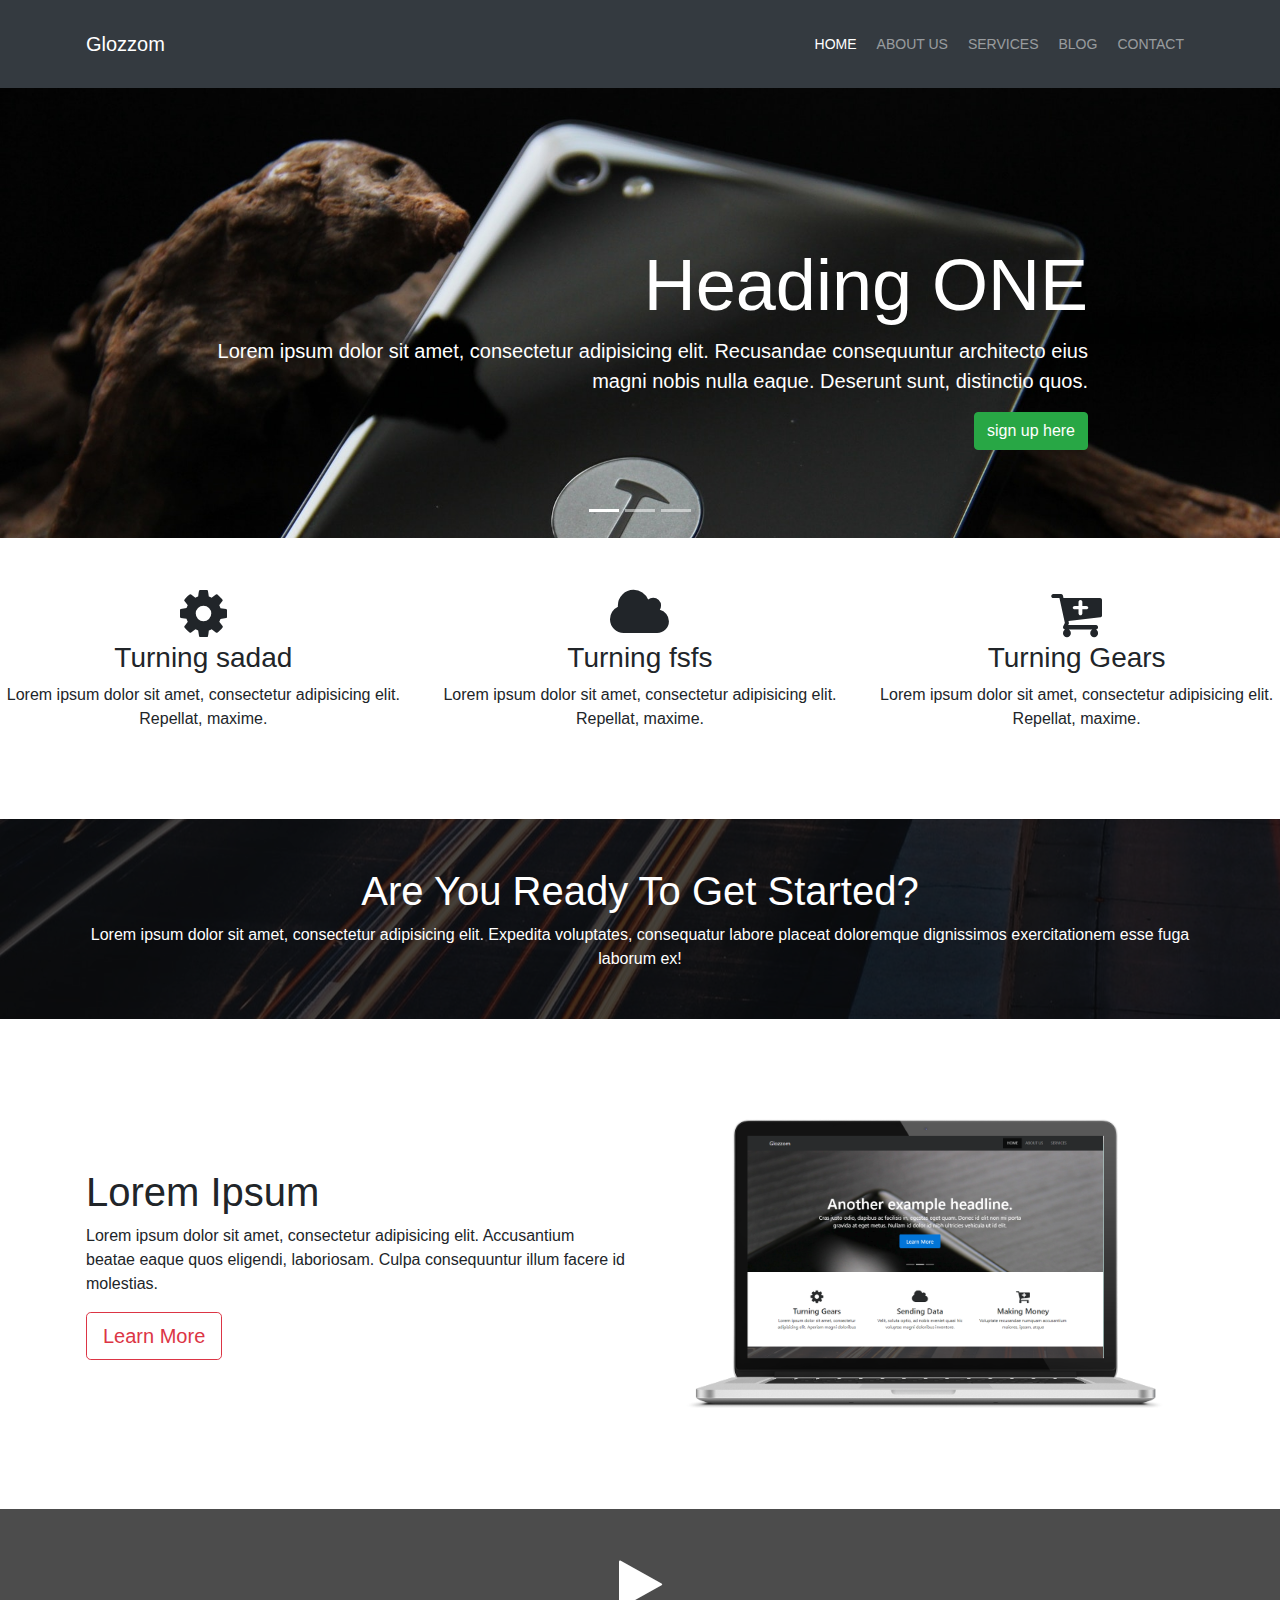
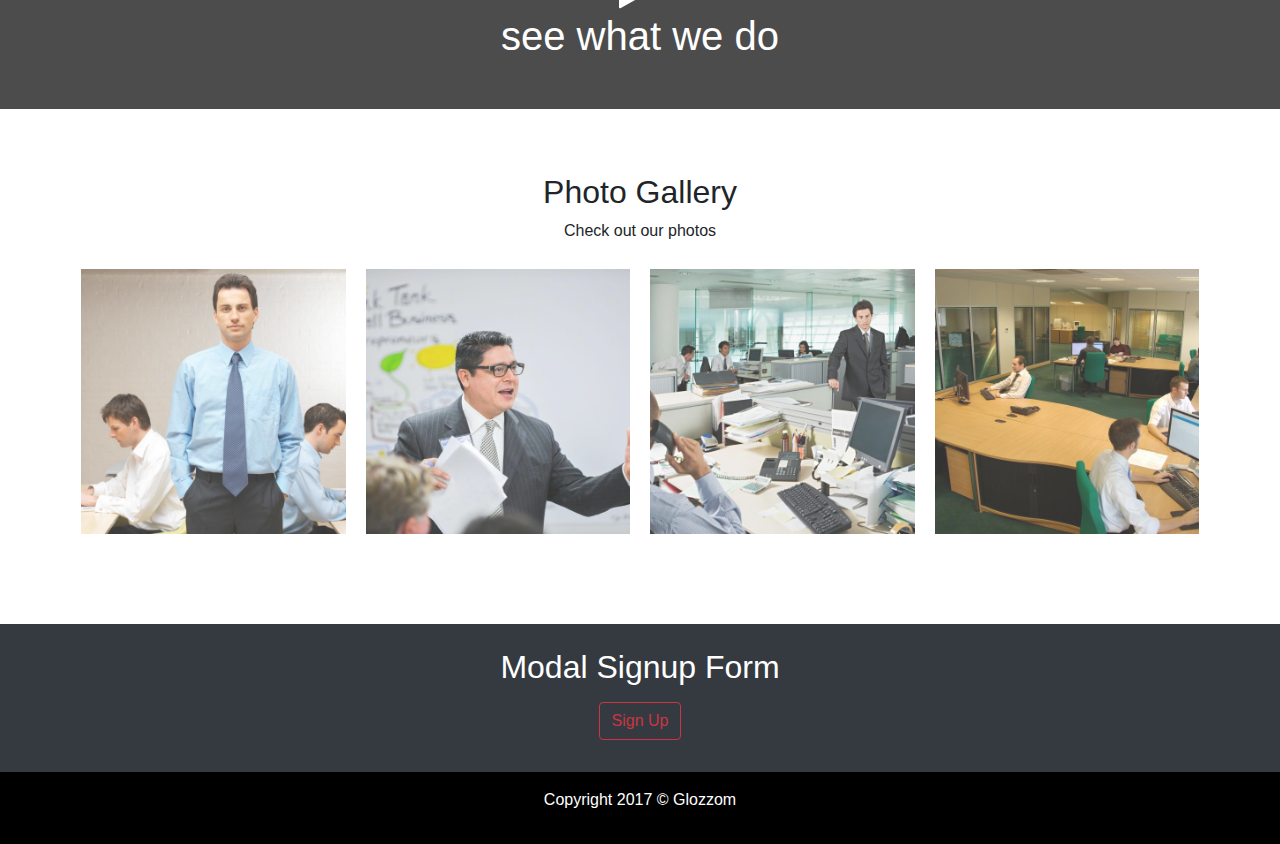
<file: index.html>
<!doctype html>
<html lang="en">
  <head>
    <!-- Required meta tags -->
    <meta charset="utf-8">
    <meta name="viewport" content="width=device-width, initial-scale=1, shrink-to-fit=no">
      <title>my first design</title>

    <!-- Bootstrap CSS -->
    <link rel="stylesheet" href="css/bootstrap.min.css">
    <link rel = "stylesheet" href="css/fontawesome.min.css">
    <link rel="stylesheet"  href="css/style.css">
    <link rel="stylesheet" href="https://cdnjs.cloudflare.com/ajax/libs/font-awesome/4.7.0/css/font-awesome.min.css">

  
  </head>
  <body>
  
    <nav class="navbar navbar-expand-sm navbar-dark bg-dark">
      <div class="container">
      <a class="navbar-brand  " href="index.html">Glozzom</a>
      <button class="navbar-toggler"  data-toggle="collapse" data-target="#navbar">
        <span class="navbar-toggler-icon"></span>
      </button>
    
      <div class="collapse navbar-collapse" id="navbar">
        <ul class="navbar-nav ml-auto">
          <li class="nav-item ">
            <a class="nav-link active" href="home.html">Home </a>
          </li>
          <li class="nav-item">
            <a class="nav-link" href="about.html">ABOUT US</a>
          </li>
          <li class="nav-item">
            <a class="nav-link" href="services.html">SERVICES</a>
          </li>
          <li class="nav-item">
            <a class="nav-link" href="blog.html">BLOG</a>
          </li>
          <li class="nav-item">
            <a class="nav-link" href="contact.html">CONTACT</a>
          </li>
          
          
        </ul>
        
      </div>
    </div>
    </nav>
    
    <section id="showcase" >
    <div id="myCarousel" class="carousel slide" data-ride="carousel">
      <ol class="carousel-indicators">
        <li data-target="#myCarousel" data-slide-to="0" class="active"></li>
        <li data-target="#myCarousel" data-slide-to="1"></li>
        <li data-target="#myCarousel" data-slide-to="2"></li>
      </ol>
      <div class="carousel-inner">
        <div class="carousel-item carousel-image-1 active ">
          <div class="container"> 
            <div class="carousel-caption  d-sm-block text-right mb-5">
              <h1 class="display-3"> Heading ONE </h1>
              <p class="lead"> Lorem ipsum dolor sit amet, consectetur adipisicing elit. Recusandae consequuntur architecto eius magni nobis nulla eaque. Deserunt sunt, distinctio quos.

              </p>
              <a href="#" class="btn btn-success"> sign up here </a>
            </div>

          </div>
         
        </div>
        <div class="carousel-item carousel-image-2">
          <div class="container"> 
            <div class="carousel-caption  d-sm-block text-right mb-5">
              <h1 class="display-3"> Heading TWO </h1>
              <p class="lead"> Lorem ipsum dolor sit amet, consectetur adipisicing elit. Recusandae consequuntur architecto eius magni nobis nulla eaque. Deserunt sunt, distinctio quos.

              </p>
              <a href="#" class="btn btn-success"> sign up here </a>
            </div>
          </div>
      
        </div>
        <div class="carousel-item carousel-image-3">
           <div class="container"> 
            <div class="carousel-caption  d-sm-block text-right mb-5">
              <h1 class="display-3"> Heading THREE </h1>
              <p class="lead">  Lorem ipsum dolor sit amet, consectetur adipisicing elit. Recusandae consequuntur architecto eius magni nobis nulla eaque. Deserunt sunt, distinctio quos.

              </p>
              <a href="#" class="btn btn-success"> sign up here </a>
            </div>
          </div>
        </div>
      </div>
     
    </div> 

  </section>
  <!-- data-->
  <section id="home-icons" class="py-5"> 
    <div class=" contaner ">
      <div class="row"> 
        <div class="col-md-4 mb-4 text-center">
          <i class="fa fa-gear"></i>
    <h3>Turning sadad </h3>
    <p >Lorem ipsum dolor sit amet, consectetur adipisicing elit. Repellat, maxime.</p>
        </div>
        <div class="col-md-4 mb-4 text-center">
          <i class="fa fa-cloud"></i>
          <h3>Turning fsfs</h3>
          <p >Lorem ipsum dolor sit amet, consectetur adipisicing elit. Repellat, maxime.</p>
        </div>
        <div class="col-md-4 mb-4 text-center">
          <i class="fa fa-cart-plus"></i>
          <h3 >Turning Gears</h3>
          <p >Lorem ipsum dolor sit amet, consectetur adipisicing elit. Repellat, maxime.</p>
        </div>
      </div> 


    </div>
  </section>
  <section id="home-heading" class="py-5"> 
    <div class="dark-overlay"> 
      <div class="row"> 
        <div class="col"> 
          <div class="container text-center text-white py-5">

            <h1> Are You Ready To Get Started? </h1>
            <p> Lorem ipsum dolor sit amet, consectetur adipisicing elit. Expedita voluptates, consequatur labore placeat doloremque dignissimos exercitationem esse fuga laborum ex! </p>
           </div>
          
        </div>
      </div>


    </div>


  </section>
  <!-- hmmm -->
  <section id="lab" class="py-5"> 
    <div class="container"> 
      <div class=" row ">
        <div class="col-md-6 align-self-center"> 
          <h1> Lorem Ipsum</h1>
          <p>  Lorem ipsum dolor sit amet, consectetur adipisicing elit. Accusantium beatae eaque quos eligendi, laboriosam. Culpa consequuntur illum facere id molestias. </p>
          <a  href="#" class="btn btn-outline-danger btn-lg "> Learn More </a>
        </div>
        <div class="col-md-6"> 
          <img class="img-fluid" src="img/laptop.png">

          
        </div> 
      </div>
    </div>
  </section>
  <!--vedio-->
  <section id="vedio-play" class="py-5">
    <div class=" dark-overlay "> 
      
      <div class="row">  
        <div class="col">
          <div class="container p-5 text-white">  
            <a href="#" class="video" data-video="https://www.youtube.com/watch?v=NVK4azNT8kk&list=TLPQMTgwMzIwMjC7r-CIyjPkDQ&index=5" data-toggle="model" data-target="#videoModel" > 
            
            <i class="fa fa-play"></i>
            </a>
            <h1> see what we do </h1>

          </div> 
        </div>
      </div>


      
    </div>
  </section>

  <!-- vedio model-->
  <div> 
    
  </div>
  <!-- client-->
  <section id="client"  class="py-5" >  
    <div class="container">  
      <div style="text-align:center">
        <h2>Photo Gallery
          </h2>
        <p>Check out our photos</p>
      </div>
      
      <!-- The four columns -->
      <div class="row">
        <div class="column">
          <img src="img/download (1).jpg" alt="Nature" style="width:100%" onclick="myFunction(this);">
        </div>
        <div class="column">
          <img src="img/download.jpg" alt="Snow" style="width:100%" onclick="myFunction(this);">
        </div>
        <div class="column">
          <img src="img/download (2).jpg" alt="Mountains" style="width:100%" onclick="myFunction(this);">
        </div>
        <div class="column">
          <img src="img/download (3).jpg" alt="Lights" style="width:100%" onclick="myFunction(this);">
        </div>
      </div>
      
      <div class="containerrr">
        <span onclick="this.parentElement.style.display='none'" class="closebtn">&times;</span>
        <img id="expandedImg" style="width:100%">
        <div id="imgtext"></div>
      </div>
      


    </div>



  </section>
  <!-- sign-up-->
  <section id="sign-up" class="py-3 text-white text-center "> 
    
      <div class="row"> 
        <div class="col-lg-12 bg-dark text-center text-white py-4"> 
          <h2>Modal Signup Form</h2>

          <button class=" btn btn-outline-danger" onclick="document.getElementById('id01').style.display='block'" style="width:auto;">Sign Up</button>
          
          <div id="id01" class="modal">
            <span onclick="document.getElementById('id01').style.display='none'" class="close" title="Close Modal">&times;</span>
            <form class="modal-content" action="/action_page.php">
              <div class="container">
                <h1>Sign Up</h1>
                <p>Please fill in this form to create an account.</p>
                <hr>
                <label for="email"><b>Email</b></label>
                <input type="text" placeholder="Enter Email" name="email" required>
          
                <label for="psw"><b>Password</b></label>
                <input type="password" placeholder="Enter Password" name="psw" required>
          
                <label for="psw-repeat"><b>Repeat Password</b></label>
                <input type="password" placeholder="Repeat Password" name="psw-repeat" required>
                
                <label>
                  <input type="checkbox" checked="checked" name="remember" style="margin-bottom:15px"> Remember me
                </label>
          
                <p>By creating an account you agree to our <a href="#" style="color:dodgerblue">Terms & Privacy</a>.</p>
          
                <div class="clearfix">
                  <button type="button" onclick="document.getElementById('id01').style.display='none'" class="cancelbtn">Cancel</button>
                  <button type="submit" class="signupbtn  ">Sign Up</button>
                </div>
              </div>
            </form>
          </div>
          

          
        </div>
      </div>

    



  </section>
  <!-- footer-->

  <section id="footerr" class="bg py-3 text-center text-white "> 
    <div class="row">
      <div class="col">
        <p> Copyright 2017 © Glozzom </p> 

      </div>




    </div>
  </section>
  
    
    
  
  
  

   

    <!-- Optional JavaScript -->
    <!-- jQuery first, then Popper.js, then Bootstrap JS -->
    <script src="js/main.js"></script>
    <script src="js/jquery-3.4.1.js"></script>
    <script src="js/popper.min.js"></script>
    <script src="js/bootstrap.min.js"></script>
    <script type="js/auto-hiding-bootstrap-navbar.min.js"></script>
  </body>
</html>
</file>
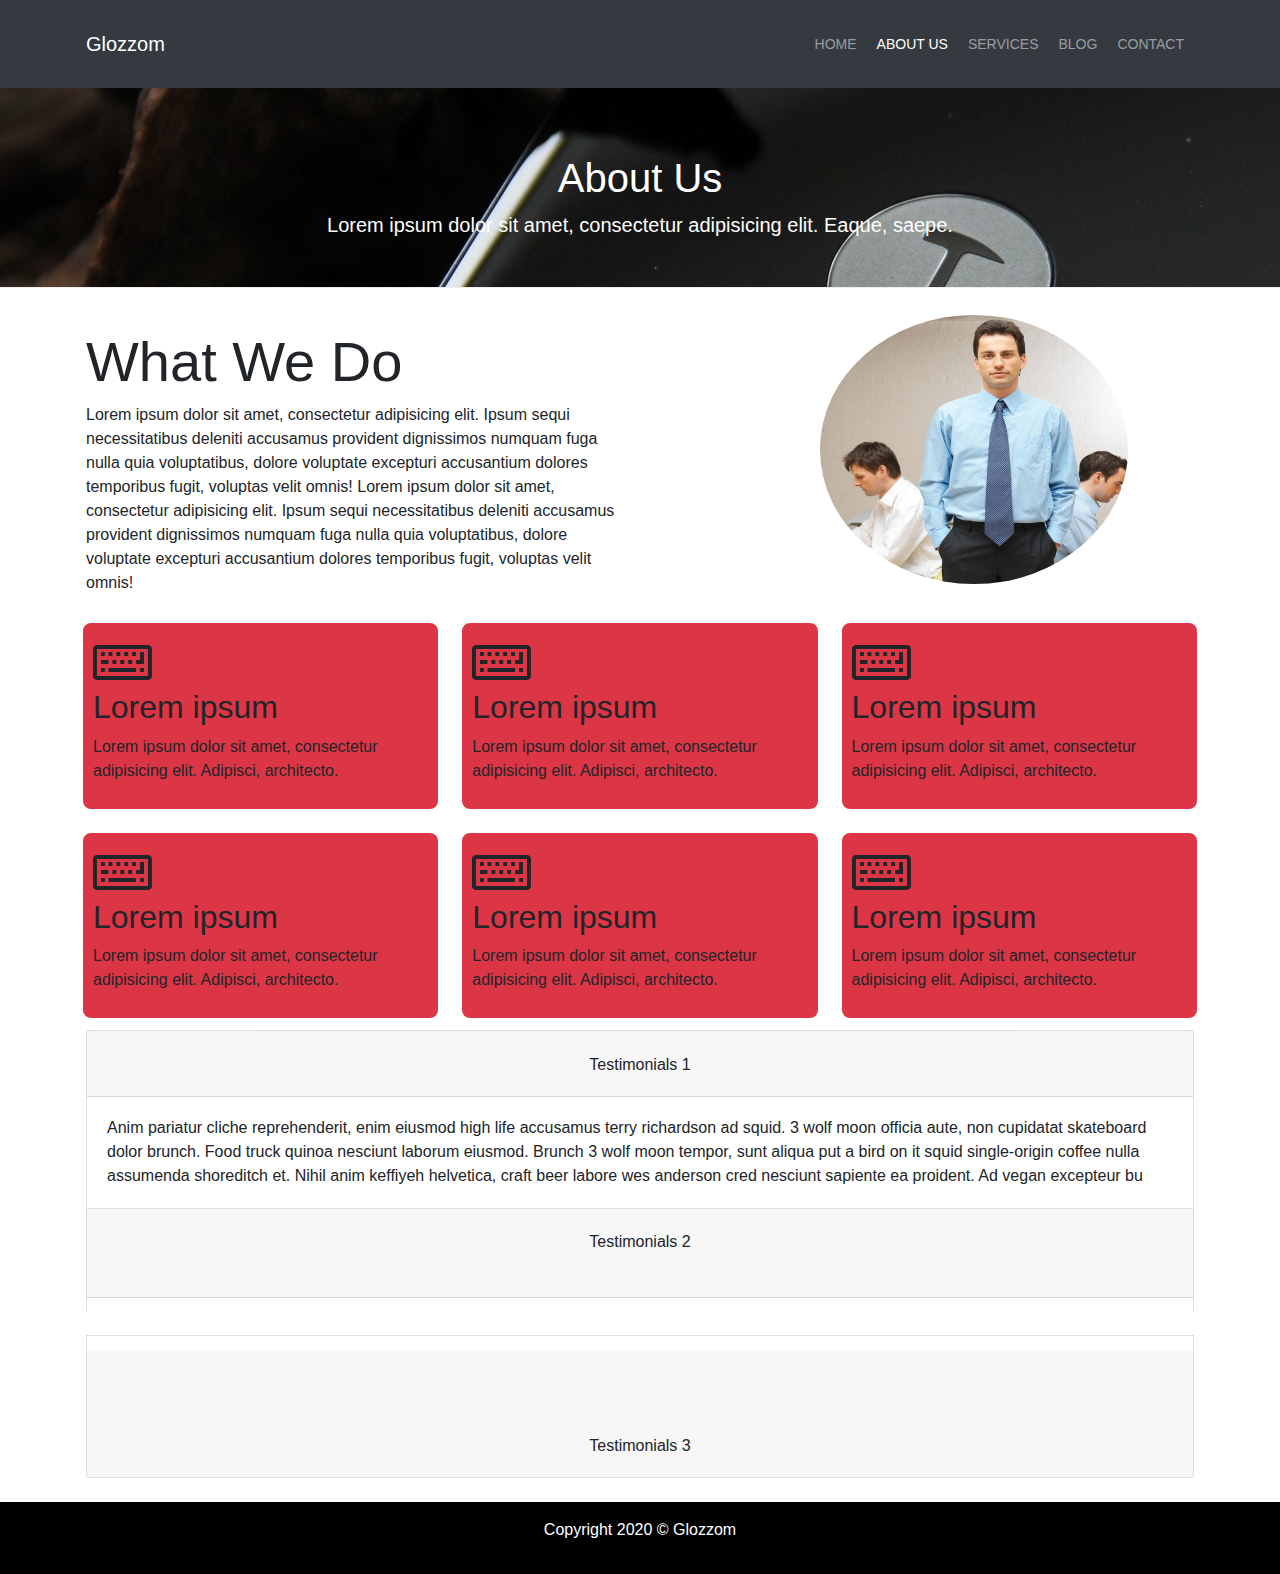
<file: about.html>
<!doctype html>
<html lang="en">
  <head>
    <!-- Required meta tags -->
    <meta charset="utf-8">
    <meta name="viewport" content="width=device-width, initial-scale=1, shrink-to-fit=no">
      <title>my first design</title>

    <!-- Bootstrap CSS -->
    <link rel="stylesheet" href="css/bootstrap.min.css">
    <link rel = "stylesheet" href="css/fontawesome.min.css">
    <link rel="stylesheet"  href="css/style.css">
    <link rel="stylesheet" href="https://cdnjs.cloudflare.com/ajax/libs/font-awesome/4.7.0/css/font-awesome.min.css">

  
  </head>
  <body>
  
    <nav class="navbar navbar-expand-sm navbar-dark bg-dark">
      <div class="container">
      <a class="navbar-brand" href="index.html">Glozzom</a>
      <button class="navbar-toggler"  data-toggle="collapse" data-target="#navbar">
        <span class="navbar-toggler-icon"></span>
      </button>
    
      <div class="collapse navbar-collapse" id="navbar">
        <ul class="navbar-nav ml-auto">
          <li class="nav-item ">
            <a class="nav-link" href="home.html">Home </a>
          </li>
          <li class="nav-item active">
            <a class="nav-link" href="about.html">ABOUT US</a>
          </li>
          <li class="nav-item">
            <a class="nav-link" href="services.html">SERVICES</a>
          </li>
          <li class="nav-item">
            <a class="nav-link" href="blog.html">BLOG</a>
          </li>
          <li class="nav-item">
            <a class="nav-link" href="contact.html">CONTACT</a>
          </li>
          
          
        </ul>
        
      </div>
    </div>
    </nav>
    <!-- header -->
    <header id="page-header" >
        <div class="container"> 
            <div class="row text-center"> 
                <div class="col-lg-12" >
                    <h1 class="text-white">About Us</h1>
                 
                    <p class=" lead text-white ">Lorem ipsum dolor sit amet, consectetur adipisicing elit. Eaque, saepe.

                    </p> 

                </div>
            </div>
            
        
        </div>



    </header>
    <!--section-->
    <section id="about" class="py-4 ">
        <div class="container" > 
            <div class="row "> 
                <div class="col-lg-6 ">
                    <h1 class="display-4">What We Do</h1>
                    <p >Lorem ipsum dolor sit amet, consectetur adipisicing elit. Ipsum sequi necessitatibus deleniti accusamus provident dignissimos numquam fuga nulla quia voluptatibus, dolore voluptate excepturi accusantium dolores temporibus fugit, voluptas velit omnis!

                        Lorem ipsum dolor sit amet, consectetur adipisicing elit. Ipsum sequi necessitatibus deleniti accusamus provident dignissimos numquam fuga nulla quia voluptatibus, dolore voluptate excepturi accusantium dolores temporibus fugit, voluptas velit omnis!</p>

                </div>
                <div class="col-lg-6">
                    <img src="img/download (1).jpg" alt="..." class="about-img img-fluid rounded-circle ">

                </div>
            </div>
            <div class="row">
                <div class="column bg-danger name">
                    <i class="fa fa-keyboard-o" aria-hidden="true"></i>
                    <h2>Lorem ipsum</h2>
                    <p> Lorem ipsum dolor sit amet, consectetur adipisicing elit. Adipisci, architecto.</p>
                </div>
                
                <div class="column bg-danger name">
                    <i class="fa fa-keyboard-o" aria-hidden="true"></i>
                    <h2>Lorem ipsum</h2>
                    <p> Lorem ipsum dolor sit amet, consectetur adipisicing elit. Adipisci, architecto.</p>
                </div>
                <div class="column bg-danger name">
                    <i class="fa fa-keyboard-o" aria-hidden="true"></i>
                    <h2>Lorem ipsum</h2>
                    <p> Lorem ipsum dolor sit amet, consectetur adipisicing elit. Adipisci, architecto.</p>
                </div>
              </div>
              
              <div class="row">
                <div class="column bg-danger name ">
                    <i class="fa fa-keyboard-o" aria-hidden="true"></i>
                    <h2>Lorem ipsum</h2>
                    <p> Lorem ipsum dolor sit amet, consectetur adipisicing elit. Adipisci, architecto.</p>
                </div>
                <div class="column bg-danger name">
                    <i class="fa fa-keyboard-o" aria-hidden="true"></i>
                    <h2>Lorem ipsum</h2>
                    <p> Lorem ipsum dolor sit amet, consectetur adipisicing elit. Adipisci, architecto.</p>
                </div>
                <div class="column bg-danger name">
                    <i class="fa fa-keyboard-o" aria-hidden="true"></i>
                    <h2>Lorem ipsum</h2>
                    <p> Lorem ipsum dolor sit amet, consectetur adipisicing elit. Adipisci, architecto.</p>
                </div>
              </div>
              <div class="accordion" id="accordionExample">
                <div class="card">
                  <div class="card-header" id="headingOne">
                    <h2 class="mb-0">
                      <a class="btn btn-link " type="button" data-toggle="collapse" data-target="#collapseOne" aria-expanded="true" style="width: 100%;" aria-controls="collapseOne">
                        Testimonials 1
                      </a>
                    </h2>
                  </div>
              
                  <div id="collapseOne" class="collapse show" aria-labelledby="headingOne" data-parent="#accordionExample">
                    <div class="card-body">
                      Anim pariatur cliche reprehenderit, enim eiusmod high life accusamus terry richardson ad squid. 3 wolf moon officia aute, non cupidatat skateboard dolor brunch. Food truck quinoa nesciunt laborum eiusmod. Brunch 3 wolf moon tempor, sunt aliqua put a bird on it squid single-origin coffee nulla assumenda shoreditch et. Nihil anim keffiyeh helvetica, craft beer labore wes anderson cred nesciunt sapiente ea proident. Ad vegan excepteur bu
                    </div>
                  </div>
                </div>
                <div class="card">
                  <div class="card-header" id="headingTwo">
                    <h2 class="mb-0">
                      <a class="btn btn-link  collapsed" type="button" data-toggle="collapse" style="width: 100%;" data-target="#collapseTwo" aria-expanded="false" aria-controls="collapseTwo">
                         Testimonials 2
                      </>
                    </h2>
                  </div>
                  <div id="collapseTwo" class="collapse" aria-labelledby="headingTwo" data-parent="#accordionExample">
                    <div class="card-body">
                      Anim pariatur cliche reprehenderit, enim eiusmod high life accusamus terry richardson ad squid. 3 wolf moon officia aute, non cupidatat skateboard dolor brunch. Food truck quinoa nesciunt laborum eiusmod. Brunch 3 wolf moon tempor, sunt aliqua put a bird on it squid single-origin coffee nulla assumenda shoreditch et. Nihil anim keffiyeh helvetica, craft beer labore wes anderson cred nesciunt sapiente ea proident. Ad vegan excepteur butcher vice lomo. Leggings occaecat craft beer farm-to-table, raw denim aesthetic synth nesciunt you probably haven't heard of them accusamus labore sustainable VHS.
                    </div>
                  </div>
                </div>
                <div class="card">
                  <div class="card-header" id="headingThree">
                    <h2 class="mb-0">
                        <a class="btn btn-link   collapsed"  style="width: 100%;" type="button" data-toggle="collapse" data-target="#collapseThree" aria-expanded="false" aria-controls="collapseThree">
                        Testimonials 3
                        </a>
                    </h2>
                  </div>
                  <div id="collapseThree" class="collapse" aria-labelledby="headingThree" data-parent="#accordionExample">
                    <div class="card-body">
                      Anim pariatur cliche reprehenderit, enim eiusmod high life accusamus terry richardson ad squid. 3 wolf moon officia aute, non cupidatat skateboard dolor brunch. Food truck quinoa nesciunt laborum eiusmod. Brunch 3 wolf moon tempor, sunt aliqua put a bird on it squid single-origin coffee nulla assumenda shoreditch et. Nihil anim keffiyeh helvetica, craft beer labore wes anderson cred nesciunt sapiente ea proident. Ad vegan excepteur butcher vice lomo. Leggings occaecat craft beer farm-to-table, raw denim aesthetic synth nesciunt you probably haven't heard of them accusamus labore sustainable VHS.
                    </div>
                  </div>
                </div>
              </div>
              
        </div> 
    </section>

    
    
  <!-- footer-->

  <section id="footerr" class="bg py-3 text-center text-white "> 
    <div class="row">
      <div class="col">
        <p> Copyright 2020 © Glozzom </p> 

      </div>




    </div>
  </section>
  
    
    
  
  
  

   

    <!-- Optional JavaScript -->
    <!-- jQuery first, then Popper.js, then Bootstrap JS -->
    <script src="js/main.js"></script>
    <script src="js/jquery-3.4.1.js"></script>
    <script src="js/popper.min.js"></script>
    <script src="js/bootstrap.min.js"></script>
    <script type="js/auto-hiding-bootstrap-navbar.min.js"></script>
  </body>
</html>
</file>
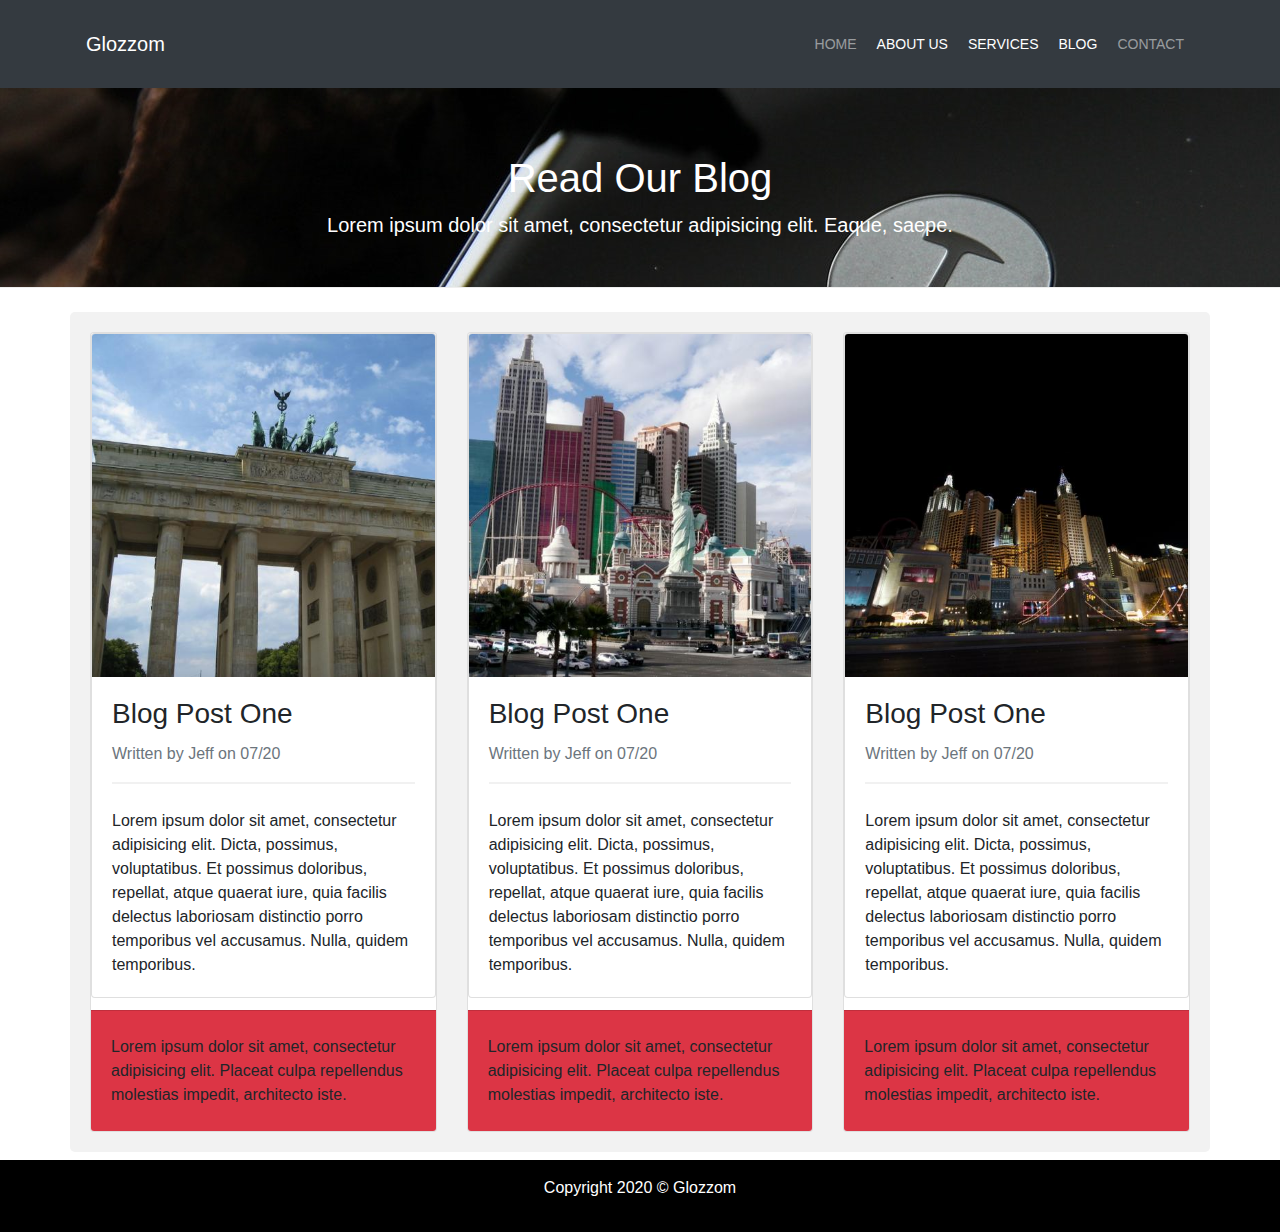
<file: blog.html>
<!doctype html>
<html lang="en">
  <head>
    <!-- Required meta tags -->
    <meta charset="utf-8">
    <meta name="viewport" content="width=device-width, initial-scale=1, shrink-to-fit=no">
      <title>my first design</title>

    <!-- Bootstrap CSS -->
    <link rel="stylesheet" href="css/bootstrap.min.css">
    <link rel = "stylesheet" href="css/fontawesome.min.css">
    <link rel="stylesheet"  href="css/style.css">
    <link rel="stylesheet" href="https://cdnjs.cloudflare.com/ajax/libs/font-awesome/4.7.0/css/font-awesome.min.css">

  
  </head>
  <body>
  
    <nav class="navbar navbar-expand-sm navbar-dark bg-dark">
      <div class="container">
      <a class="navbar-brand" href="index.html">Glozzom</a>
      <button class="navbar-toggler"  data-toggle="collapse" data-target="#navbar">
        <span class="navbar-toggler-icon"></span>
      </button>
    
      <div class="collapse navbar-collapse" id="navbar">
        <ul class="navbar-nav ml-auto">
          <li class="nav-item ">
            <a class="nav-link" href="home.html">Home </a>
          </li>
          <li class="nav-item active">
            <a class="nav-link" href="about.html">ABOUT US</a>
          </li>
          <li class="nav-item">
            <a class="nav-link active" href="services.html">SERVICES</a>
          </li>
          <li class="nav-item">
            <a class="nav-link active" href="blog.html">BLOG</a>
          </li>
          <li class="nav-item">
            <a class="nav-link" href="contact.html">CONTACT</a>
          </li>
          
          
        </ul>
        
      </div>
    </div>
    </nav>
    <!-- header -->
    <header id="page-header" >
        <div class="container"> 
            <div class="row text-center"> 
                <div class="col-lg-12" >
                    <h1 class="text-white">Read Our Blog</h1>
                 
                    <p class=" lead text-white "> Lorem ipsum dolor sit amet, consectetur adipisicing elit. Eaque, saepe.</p> 

                </div>
            </div>
            
        
        </div>


    </header>
    <!--section-->
    <section id="blog" class="py-4 ">
        <div class="container" > 
            <div class="row "> 
                <div class="col">
                    <div class="card card-columns">
                        <div class="card"> 
                            <img src="img/blogpost1.jpg" class="card-img-top img-fluid" >
                            <div class="card-body">
                            <h3  class="card-title"> Blog Post One   </h3>
                            <p class="text-muted"> Written by Jeff on 07/20 </p>
                            <hr>
                            <p class="card-text"> 
                                Lorem ipsum dolor sit amet, consectetur adipisicing elit. Dicta, possimus, voluptatibus. Et possimus doloribus, repellat, atque quaerat iure, quia facilis delectus laboriosam distinctio porro temporibus vel accusamus. Nulla, quidem temporibus.
                            </p>
                           
                        </div>

                        </div>
                        <div class="card-footer bg-danger py-4 " style="width: 100%;"> 
                            Lorem ipsum dolor sit amet, consectetur adipisicing elit. Placeat culpa repellendus molestias impedit, architecto iste.
                        </div>
                    </div>

                </div>
                <div class="col">
                    <div class="card card-columns">
                        <div class="card"> 
                            <img src="img/blogpost3.jpg" class="card-img-top img-fluid" >
                            <div class="card-body">
                            <h3  class="card-title"> Blog Post One   </h3>
                            <p class="text-muted"> Written by Jeff on 07/20 </p>
                            <hr>
                            <p class="card-text"> 
                                Lorem ipsum dolor sit amet, consectetur adipisicing elit. Dicta, possimus, voluptatibus. Et possimus doloribus, repellat, atque quaerat iure, quia facilis delectus laboriosam distinctio porro temporibus vel accusamus. Nulla, quidem temporibus.
                            </p>
                           
                        </div>

                        </div>
                        <div class="card-footer bg-danger py-4 " style="width: 100%;"> 
                            Lorem ipsum dolor sit amet, consectetur adipisicing elit. Placeat culpa repellendus molestias impedit, architecto iste.
                        </div>
                    </div>

                </div>
                <div class="col">
                    <div class="card card-columns">
                        <div class="card"> 
                            <img src="img/blogpost2.jpg" class="card-img-top img-fluid" >
                            <div class="card-body">
                            <h3  class="card-title"> Blog Post One   </h3>
                            <p class="text-muted"> Written by Jeff on 07/20 </p>
                            <hr>
                            <p class="card-text"> 
                                Lorem ipsum dolor sit amet, consectetur adipisicing elit. Dicta, possimus, voluptatibus. Et possimus doloribus, repellat, atque quaerat iure, quia facilis delectus laboriosam distinctio porro temporibus vel accusamus. Nulla, quidem temporibus.
                            </p>
                           
                        </div>

                        </div>
                        <div class="card-footer bg-danger py-4 " style="width: 100%;"> 
                            Lorem ipsum dolor sit amet, consectetur adipisicing elit. Placeat culpa repellendus molestias impedit, architecto iste.
                        </div>
                    </div>

                </div>                           
              </div>
              
        </div> 
    </section>
     <!-- ask -->


    
    
  <!-- footer-->

  <section id="footerr" class="bg py-3 text-center text-white "> 
    <div class="row">
      <div class="col">
        <p> Copyright 2020 © Glozzom </p> 

      </div>




    </div>
  </section>
  
    
    
  
  
  

   

    <!-- Optional JavaScript -->
    <!-- jQuery first, then Popper.js, then Bootstrap JS -->
    <script src="js/main.js"></script>
    <script src="js/jquery-3.4.1.js"></script>
    <script src="js/popper.min.js"></script>
    <script src="js/bootstrap.min.js"></script>
    <script type="js/auto-hiding-bootstrap-navbar.min.js"></script>
  </body>
</html>
</file>
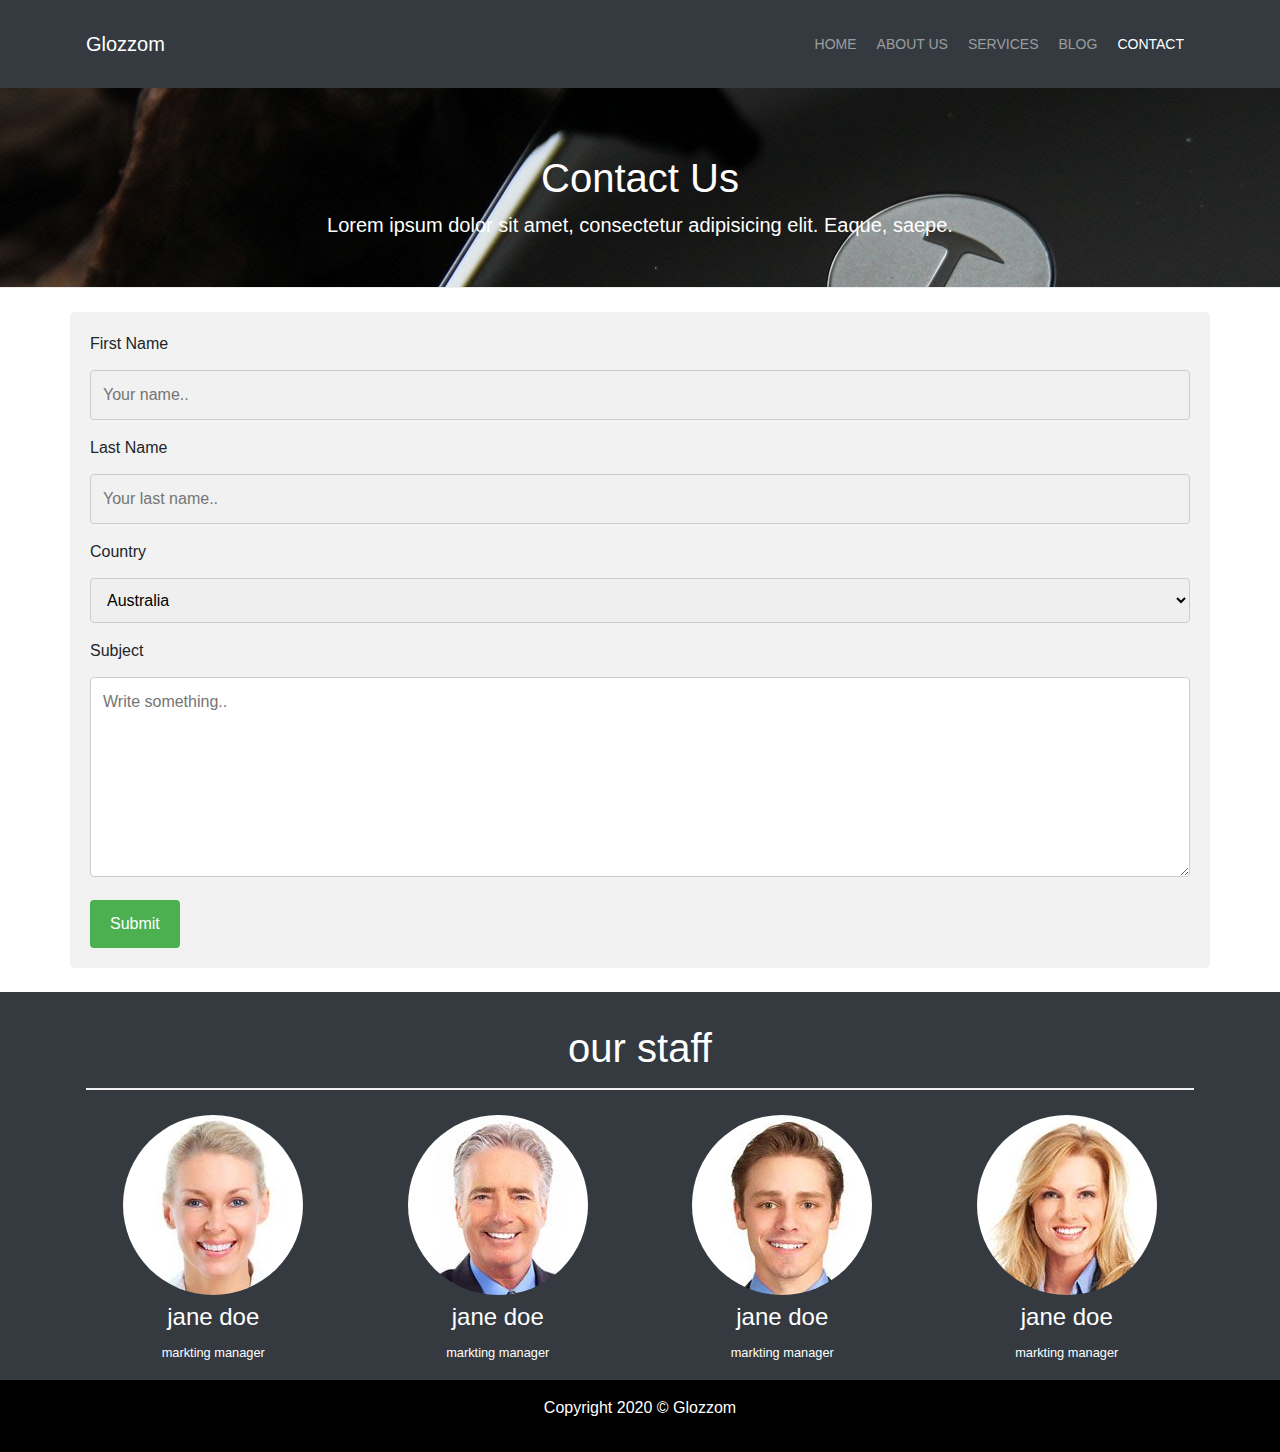
<file: contact.html>
<!doctype html>
<html lang="en">
  <head>
    <!-- Required meta tags -->
    <meta charset="utf-8">
    <meta name="viewport" content="width=device-width, initial-scale=1, shrink-to-fit=no">
      <title>my first design</title>

    <!-- Bootstrap CSS -->
    <link rel="stylesheet" href="css/bootstrap.min.css">
    <link rel = "stylesheet" href="css/fontawesome.min.css">
    <link rel="stylesheet"  href="css/style.css">
    <link rel="stylesheet" href="https://cdnjs.cloudflare.com/ajax/libs/font-awesome/4.7.0/css/font-awesome.min.css">

  
  </head>
  <body>
  
    <nav class="navbar navbar-expand-sm navbar-dark bg-dark">
      <div class="container">
      <a class="navbar-brand" href="index.html">Glozzom</a>
      <button class="navbar-toggler"  data-toggle="collapse" data-target="#navbar">
        <span class="navbar-toggler-icon"></span>
      </button>
    
      <div class="collapse navbar-collapse" id="navbar">
        <ul class="navbar-nav ml-auto">
          <li class="nav-item ">
            <a class="nav-link" href="home.html">Home </a>
          </li>
          <li class="nav-item ">
            <a class="nav-link" href="about.html">ABOUT US</a>
          </li>
          <li class="nav-item">
            <a class="nav-link " href="services.html">SERVICES</a>
          </li>
          <li class="nav-item">
            <a class="nav-link" href="blog.html">BLOG</a>
          </li>
          <li class="nav-item">
            <a class="nav-link active" href="contact.html">CONTACT</a>
          </li>
          
          
        </ul>
        
      </div>
    </div>
    </nav>
    <!-- header -->
    <header id="page-header" >
        <div class="container"> 
            <div class="row text-center"> 
                <div class="col-lg-12" >
                    <h1 class="text-white">Contact Us</h1>
                 
                    <p class=" lead text-white "> Lorem ipsum dolor sit amet, consectetur adipisicing elit. Eaque, saepe.</p> 

                </div>
            </div>
            
        
        </div>


    </header>
    <!--section-->
    <section id="blog" class="py-4 ">
        <div class="container">
            <form action="action_page.php">
          
              <label for="fname">First Name</label>
              <input type="text" id="fname" name="firstname" placeholder="Your name..">
          
              <label for="lname">Last Name</label>
              <input type="text" id="lname" name="lastname" placeholder="Your last name..">
          
              <label for="country">Country</label>
              <select id="country" name="country">
                <option value="australia">Australia</option>
                <option value="canada">Canada</option>
                <option value="usa">USA</option>
              </select>
          
              <label for="subject">Subject</label>
              <textarea id="subject" name="subject" placeholder="Write something.." style="height:200px"></textarea>
          
              <input type="submit" value="Submit">
          
            </form>
          </div>
            
    </section>
     <!-- staff -->
<div id=staff class="py-3 bg-dark text-center text-white "> 
   <div class="container"> 
       <h1>our staff</h1>
       <hr>
       <div class="row"> 
           <div class="col-md-3"> 
               <img src="img/person2.jpg" class="img-fluid rounded-circle mb-2">
               <h4>jane doe</h4>
               <small >markting manager</small>

           </div>
           <div class="col-md-3"> 
            <img src="img/person3.jpg" class="img-fluid rounded-circle mb-2">
            <h4>jane doe</h4>
            <small >markting manager</small>

        </div>
        <div class="col-md-3"> 
            <img src="img/person4.jpg" class="img-fluid rounded-circle mb-2">
            <h4>jane doe</h4>
            <small >markting manager</small>

        </div>
        <div class="col-md-3"> 
            <img src="img/person1.jpg" class="img-fluid rounded-circle mb-2">
            <h4>jane doe</h4>
            <small >markting manager</small>

        </div>
       </div>
   </div>
</div>
    
    
  <!-- footer-->

  <section id="footerr" class="bg py-3 text-center text-white "> 
    <div class="row">
      <div class="col">
        <p> Copyright 2020 © Glozzom </p> 

      </div>




    </div>
  </section>
  
    
    
  
  
  

   

    <!-- Optional JavaScript -->
    <!-- jQuery first, then Popper.js, then Bootstrap JS -->
    <script src="js/main.js"></script>
    <script src="js/jquery-3.4.1.js"></script>
    <script src="js/popper.min.js"></script>
    <script src="js/bootstrap.min.js"></script>
    <script type="js/auto-hiding-bootstrap-navbar.min.js"></script>
  </body>
</html>
</file>
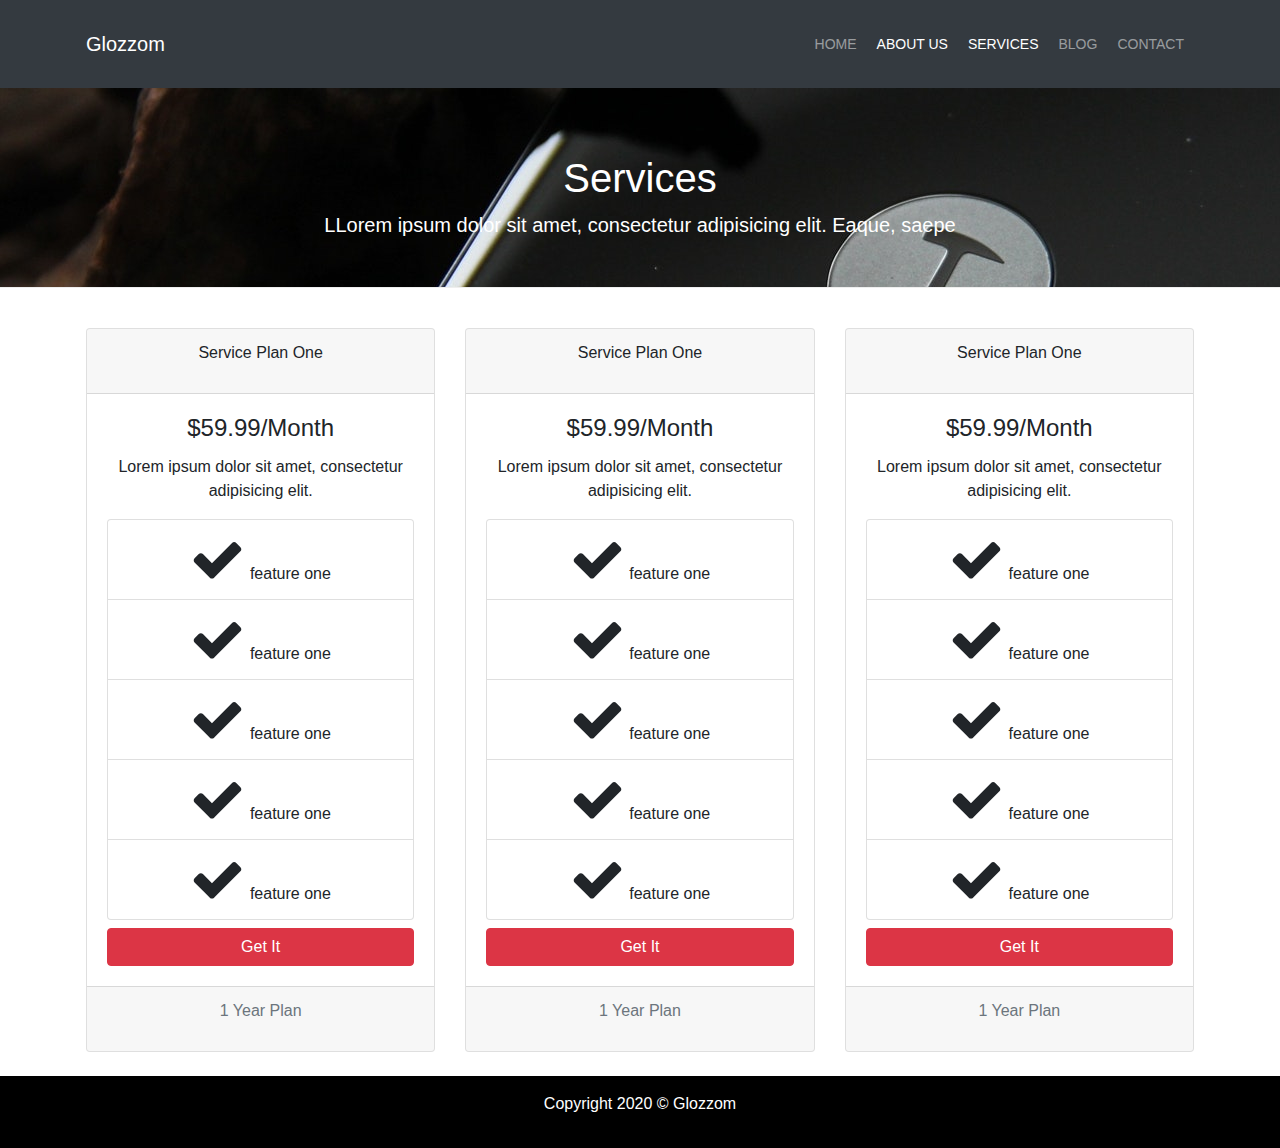
<file: services.html>
<!doctype html>
<html lang="en">
  <head>
    <!-- Required meta tags -->
    <meta charset="utf-8">
    <meta name="viewport" content="width=device-width, initial-scale=1, shrink-to-fit=no">
      <title>my first design</title>

    <!-- Bootstrap CSS -->
    <link rel="stylesheet" href="css/bootstrap.min.css">
    <link rel = "stylesheet" href="css/fontawesome.min.css">
    <link rel="stylesheet"  href="css/style.css">
    <link rel="stylesheet" href="https://cdnjs.cloudflare.com/ajax/libs/font-awesome/4.7.0/css/font-awesome.min.css">

  
  </head>
  <body>
  
    <nav class="navbar navbar-expand-sm navbar-dark bg-dark">
      <div class="container">
      <a class="navbar-brand" href="index.html">Glozzom</a>
      <button class="navbar-toggler"  data-toggle="collapse" data-target="#navbar">
        <span class="navbar-toggler-icon"></span>
      </button>
    
      <div class="collapse navbar-collapse" id="navbar">
        <ul class="navbar-nav ml-auto">
          <li class="nav-item ">
            <a class="nav-link" href="home.html">Home </a>
          </li>
          <li class="nav-item active">
            <a class="nav-link" href="about.html">ABOUT US</a>
          </li>
          <li class="nav-item">
            <a class="nav-link active" href="services.html">SERVICES</a>
          </li>
          <li class="nav-item">
            <a class="nav-link" href="blog.html">BLOG</a>
          </li>
          <li class="nav-item">
            <a class="nav-link" href="contact.html">CONTACT</a>
          </li>
          
          
        </ul>
        
      </div>
    </div>
    </nav>
    <!-- header -->
    <header id="page-header" >
        <div class="container"> 
            <div class="row text-center"> 
                <div class="col-lg-12" >
                    <h1 class="text-white">Services</h1>
                 
                    <p class=" lead text-white ">LLorem ipsum dolor sit amet, consectetur adipisicing elit. Eaque, saepe</p> 

                </div>
            </div>
            
        
        </div>


    </header>
    <!--section-->
    <section id="services" class="py-4 ">
        <div class="container" > 
            <div class="row "> 
                <div class="col-lg-4"> 
                    <div class="card text-center"> 
                        <div class="card-header"> 
                            <p class="display-6">Service Plan One</p>
                        </div>
                        <div class="card-body">
                            <h4 class="card-title"> 
                                $59.99/Month
                            </h4>
                            <p class="card-text">
                                Lorem ipsum dolor sit amet, consectetur adipisicing elit.
                            </p>
                            <ul class="list-group"> 
                                <li class="list-group-item"> 
                                    <i class="fa fa-check"></i> feature one
                                </li>
                                <li class="list-group-item"> 
                                    <i class="fa fa-check"></i> feature one
                                </li>
                                <li class="list-group-item"> 
                                    <i class="fa fa-check"></i> feature one
                                </li>
                                <li class="list-group-item"> 
                                    <i class="fa fa-check"></i> feature one
                                </li>
                                <li class="list-group-item"> 
                                    <i class="fa fa-check"></i> feature one
                                </li>
                            </ul>
                            <a href="#" class="btn btn-danger btn-block mt-2"> Get It</a>

                        </div>
                        <div class="card-footer"> 
                            <p class="text-muted">1 Year Plan</p>
                        </div>

                    </div>

                </div>
                <div class="col-lg-4"> 
                    <div class="card text-center"> 
                        <div class="card-header"> 
                            <p class="display-6">Service Plan One</p>
                        </div>
                        <div class="card-body">
                            <h4 class="card-title"> 
                                $59.99/Month
                            </h4>
                            <p class="card-text">
                                Lorem ipsum dolor sit amet, consectetur adipisicing elit.
                            </p>
                            <ul class="list-group"> 
                                <li class="list-group-item"> 
                                    <i class="fa fa-check"></i> feature one
                                </li>
                                <li class="list-group-item"> 
                                    <i class="fa fa-check"></i> feature one
                                </li>
                                <li class="list-group-item"> 
                                    <i class="fa fa-check"></i> feature one
                                </li>
                                <li class="list-group-item"> 
                                    <i class="fa fa-check"></i> feature one
                                </li>
                                <li class="list-group-item"> 
                                    <i class="fa fa-check"></i> feature one
                                </li>
                            </ul>
                            <a href="#" class="btn btn-danger btn-block mt-2"> Get It</a>

                        </div>
                        <div class="card-footer"> 
                            <p class="text-muted">1 Year Plan</p>
                        </div>

                    </div>

                </div>
                <div class="col-lg-4"> 
                    <div class="card text-center"> 
                        <div class="card-header"> 
                            <p class="display-6">Service Plan One</p>
                        </div>
                        <div class="card-body">
                            <h4 class="card-title"> 
                                $59.99/Month
                            </h4>
                            <p class="card-text">
                                Lorem ipsum dolor sit amet, consectetur adipisicing elit.
                            </p>
                            <ul class="list-group"> 
                                <li class="list-group-item"> 
                                    <i class="fa fa-check"></i> feature one
                                </li>
                                <li class="list-group-item"> 
                                    <i class="fa fa-check"></i> feature one
                                </li>
                                <li class="list-group-item"> 
                                    <i class="fa fa-check"></i> feature one
                                </li>
                                <li class="list-group-item"> 
                                    <i class="fa fa-check"></i> feature one
                                </li>
                                <li class="list-group-item"> 
                                    <i class="fa fa-check"></i> feature one
                                </li>
                            </ul>
                            <a href="#" class="btn btn-danger btn-block mt-2"> Get It</a>

                        </div>
                        <div class="card-footer"> 
                            <p class="text-muted">1 Year Plan</p>
                        </div>

                    </div>

                </div>
              </div>
              
        </div> 
    </section>
     <!-- ask -->


    
    
  <!-- footer-->

  <section id="footerr" class="bg py-3 text-center text-white "> 
    <div class="row">
      <div class="col">
        <p> Copyright 2020 © Glozzom </p> 

      </div>




    </div>
  </section>
  
    
    
  
  
  

   

    <!-- Optional JavaScript -->
    <!-- jQuery first, then Popper.js, then Bootstrap JS -->
    <script src="js/main.js"></script>
    <script src="js/jquery-3.4.1.js"></script>
    <script src="js/popper.min.js"></script>
    <script src="js/bootstrap.min.js"></script>
    <script type="js/auto-hiding-bootstrap-navbar.min.js"></script>
  </body>
</html>
</file>
<file: css/style.css>
nav { 

    position: fixed;
 }
.nav-link { 
    font-size: 14px;
    text-transform: uppercase;
    padding-left: 10px !important ;
    padding-right: 10px !important ;



}
.nav-item:active {
 border-left: 3px solid #444;
}
.carousel-item { 
 height: 450px !important;
}

.carousel-image-1{
    background: url('../img/image1.jpg');
    background-size: cover;

}
.carousel-image-2{
    background: url('../img/image2.jpg');
    background-size: cover;

} 

.carousel-image-3{
    background: url('../img/image3.jpg');
    background-size: cover;

}
.fa { 
    font-size: 55px !important;
}
#home-heading { 
    position: relative;
     background: url(../img/lights.jpg);
     background-repeat: no-repeat;
     background-attachment: fixed;
     height: 200px;
     text-align: center;

}

.dark-overlay { 
    position: absolute;
    top: 0;
    left: 0;
    width: 100%;
    height: 100%;
    background-color: rgba( 0 , 0 ,0 ,0.7);
    


}
body {
    overflow-x: hidden; 
    top: 0;
    left: 0;
    width: 100%;
    height: 100%;

}
#vedio-play { 
    position: relative;
    background: url(../img/media.jpg);
    background-repeat: no-repeat;
    background-attachment: fixed;
    height: 200px;
    background-position: 0 -300px;
    text-align: center;

}
#vedio-play a{ 
    color: white;
}
#lab .img-fluid:hover {
  animation: shake 0.5s;
  animation-iteration-count: infinite;
}

@keyframes shake {
  0% { transform: translate(1px, 1px) rotate(0deg); }
  10% { transform: translate(-1px, -2px) rotate(-1deg); }
  20% { transform: translate(-3px, 0px) rotate(1deg); }
  30% { transform: translate(3px, 2px) rotate(0deg); }
  40% { transform: translate(1px, -1px) rotate(1deg); }
  50% { transform: translate(-1px, 2px) rotate(-1deg); }
  60% { transform: translate(-3px, 1px) rotate(0deg); }
  70% { transform: translate(3px, 1px) rotate(-1deg); }
  80% { transform: translate(-1px, -1px) rotate(1deg); }
  90% { transform: translate(1px, 2px) rotate(0deg); }
  100% { transform: translate(1px, -2px) rotate(-1deg); }
}
* {
    box-sizing: border-box;
  }
  
  body {
    margin: 0;
    font-family: Arial;
  }
  
  /* The grid: Four equal columns that floats next to each other */
  .column {
    float: left;
    width: 25%;
    padding: 10px;
  }
  
  /* Style the images inside the grid */
  .column img {
    opacity: 0.8; 
    cursor: pointer; 
  }
  
  .column img:hover {
    opacity: 1;
  }
  
  /* Clear floats after the columns */
  .row:after {
    content: "";
    display: table;
    clear: both;
  }
  
  /* The expanding image container */
  .containerrr {
    position: relative;
    display: none;
  }
  
  /* Expanding image text */
  #imgtext {
    position: absolute;
    bottom: 15px;
    left: 15px;
    color: white;
    font-size: 20px;
  }
  
  /* Closable button inside the expanded image */
  .closebtn {
    position: absolute;
    top: 10px;
    right: 15px;
    color: white;
    font-size: 35px;
    cursor: pointer;
  }
  /* Full-width input fields */
input[type=text], input[type=password] {
    width: 100%;
    padding: 15px;
    margin: 5px 0 22px 0;
    display: inline-block;
    border: none;
    background: #f1f1f1;
  }
  
  /* Add a background color when the inputs get focus */
  input[type=text]:focus, input[type=password]:focus {
    background-color: #ddd;
    outline: none;
  }
  
  /* Set a style for all buttons */
  button {
    background-color: #4CAF50;
    color: white;
    padding: 14px 20px;
    margin: 8px 0;
    border: none;
    cursor: pointer;
    width: 100%;
    opacity: 0.9;
  }
  
  button:hover {
    opacity:1;
  }
  
  /* Extra styles for the cancel button */
  .cancelbtn {
    padding: 14px 20px;
    background-color: #f44336;
  }
  
  /* Float cancel and signup buttons and add an equal width */
  .cancelbtn, .signupbtn {
    float: left;
    width: 50%;
  }
  
  /* Add padding to container elements */
  .container {
    padding: 16px;
  }
  
  /* The Modal (background) */
  .modal {
    display: none; /* Hidden by default */
    position: fixed; /* Stay in place */
    z-index: 1; /* Sit on top */
    left: 0;
    top: 0;
    width: 100%; /* Full width */
    height: 100%; /* Full height */
    overflow: auto; /* Enable scroll if needed */
    background-color: #474e5d;
    padding-top: 50px;
  }
  
  /* Modal Content/Box */
  .modal-content {
    background-color: #fefefe;
    margin: 5% auto 15% auto; /* 5% from the top, 15% from the bottom and centered */
    border: 1px solid #888;
    width: 80%; /* Could be more or less, depending on screen size */
  }
  
  /* Style the horizontal ruler */
  hr {
    border: 1px solid #f1f1f1;
    margin-bottom: 25px;
  }
   
  /* The Close Button (x) */
  .close {
    position: absolute;
    right: 35px;
    top: 15px;
    font-size: 40px;
    font-weight: bold;
    color: #f1f1f1;
  }
  
  .close:hover,
  .close:focus {
    color: #f44336;
    cursor: pointer;
  }
  
  /* Clear floats */
  .clearfix::after {
    content: "";
    clear: both;
    display: table;
  }
  
  /* Change styles for cancel button and signup button on extra small screens */
  @media screen and (max-width: 300px) {
    .cancelbtn, .signupbtn {
       width: 100%;
    }
  }
  #footerr { 
      background-color: black;
      margin: -16px;

  }
  #page-header {
    height: 200px;
    background-image: url('../img/image1.jpg');
    background-attachment: fixed; 
    background-position: 0 -360px ;
    color: #fff;
    border-top: 100px;
    border-bottom: 1px #eee solid;
    padding-top: 50px;


  }
  #about img {  
    transition: transform .2s;
    width: 308px;
    height: 269px;
    margin-left: 165px;
    margin-top: -13px;

  }

  #about img:hover  { 
    -ms-transform: scale(1.5); 
    -webkit-transform: scale(1.5); 
    transform: scale(1.5); 
  }
  #about .column {
    float: left;
    width: 33.33%;
  }
  
  /* Clear floats after the columns */
  #about  .row:after {
    content: "";
    display: table;
    clear: both;
  }
  #about .name { 
    border: 12px solid white;
    border-radius: 20px;
  }
  * {box-sizing:border-box}

  #accordionExample button{ 
    list-style: none;
  } 
  
 /* Style inputs with type="text", select elements and textareas */
 #blog input[type=text], select, textarea {
  width: 100%; /* Full width */
  padding: 12px; /* Some padding */ 
  border: 1px solid #ccc; /* Gray border */
  border-radius: 4px; /* Rounded borders */
  box-sizing: border-box; /* Make sure that padding and width stays in place */
  margin-top: 6px; /* Add a top margin */
  margin-bottom: 16px; /* Bottom margin */
  resize: vertical /* Allow the user to vertically resize the textarea (not horizontally) */
}

/* Style the submit button with a specific background color etc */
#blog  input[type=submit] {
  background-color: #4CAF50;
  color: white;
  padding: 12px 20px;
  border: none;
  border-radius: 4px;
  cursor: pointer;
}

/* When moving the mouse over the submit button, add a darker green color */
#blog input[type=submit]:hover {
  background-color: #45a049;
}

/* Add a background color and some padding around the form */
#blog .container {
  border-radius: 5px;
  background-color: #f2f2f2;
  padding: 20px;
}
#staff hr {
   border: 1px solid #f1f1f1 !important; 
  margin-bottom: 25px !important;
}
</file>
